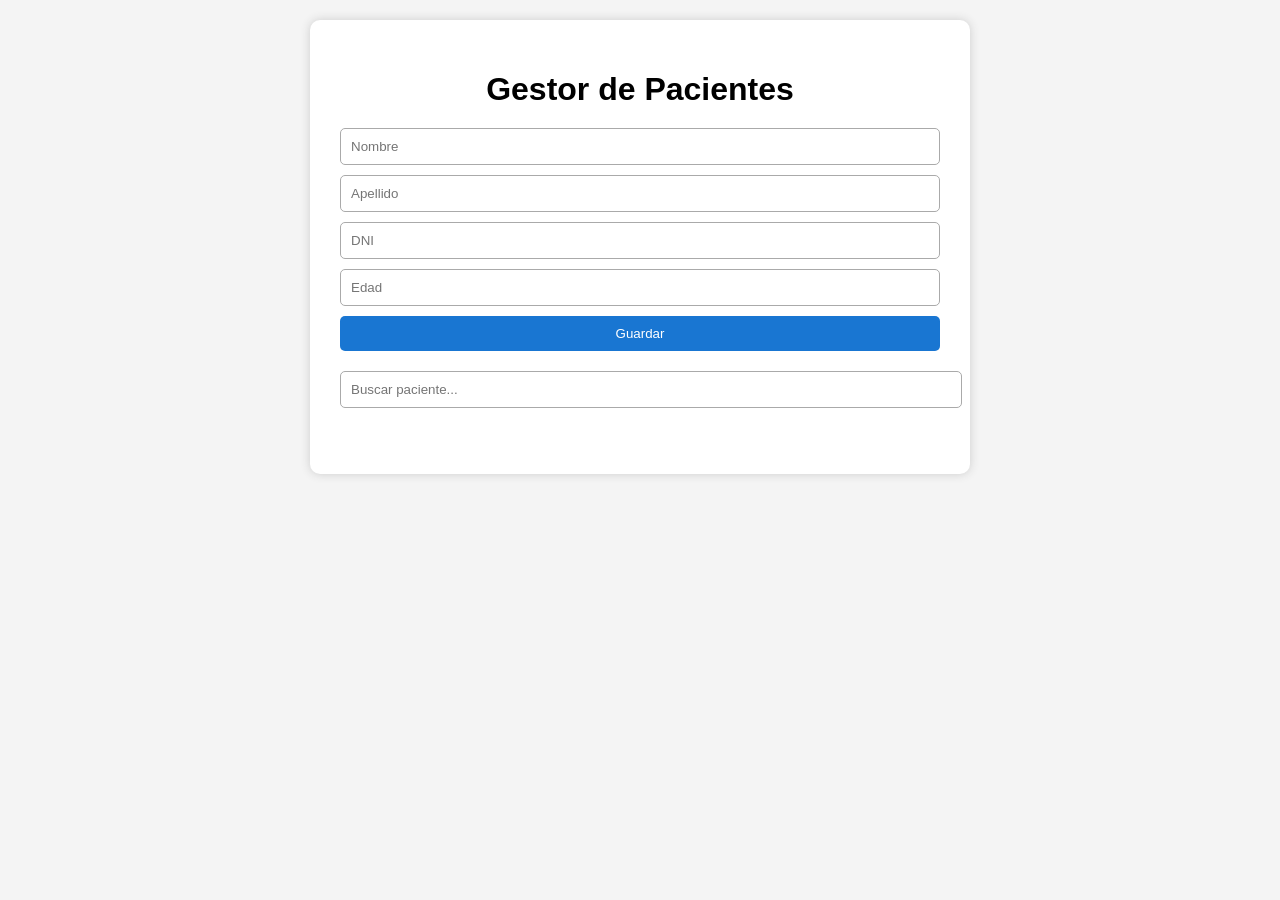
<file: index.html>
<!DOCTYPE html>
<html lang="es">
<head>
  <meta charset="UTF-8" />
  <meta name="viewport" content="width=device-width, initial-scale=1.0"/>
  <title>Gestor de Pacientes</title>
  <link rel="stylesheet" href="style.css" />
</head>
<body>
  <div class="container">
    <h1>Gestor de Pacientes</h1>
    
    <!-- Formulario -->
    <form id="patientForm">
      <input type="text" id="nombre" placeholder="Nombre" required />
      <input type="text" id="apellido" placeholder="Apellido" required />
      <input type="text" id="dni" placeholder="DNI" required />
      <input type="number" id="edad" placeholder="Edad" required />
      <button type="submit">Guardar</button>
    </form>

    <!-- Buscador -->
    <input type="text" id="buscar" placeholder="Buscar paciente..." />

    <!-- Lista de pacientes -->
    <ul id="listaPacientes"></ul>
  </div>

  <script src="app.js"></script> 
</body>
</html>
</file>
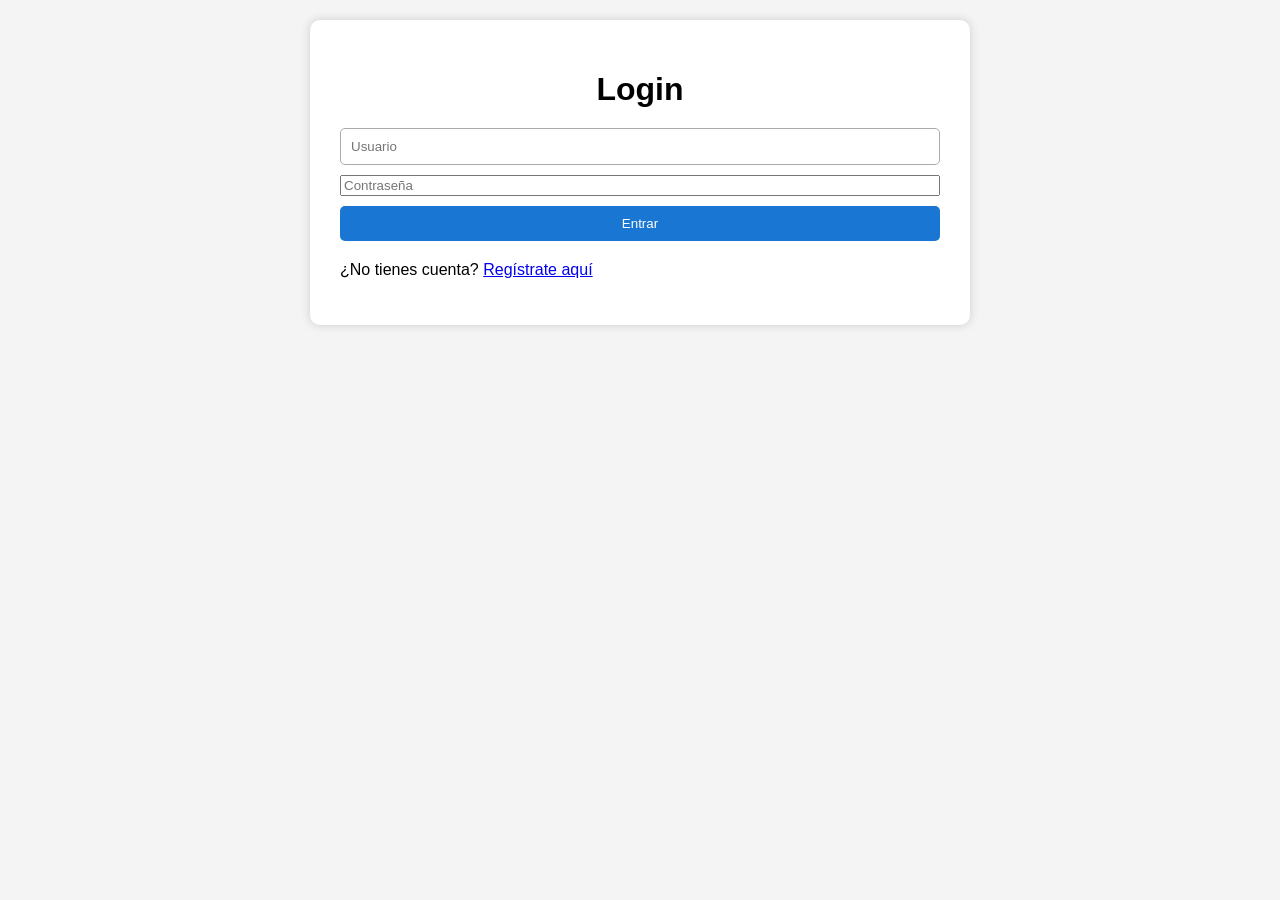
<file: login.html>
<!DOCTYPE html>
<html lang="es">
<head>
  <meta charset="UTF-8" />
  <meta name="viewport" content="width=device-width, initial-scale=1.0"/>
  <title>Login</title>
  <link rel="stylesheet" href="style.css" />
</head>
<body>
  <div class="container">
    <h1>Login</h1>

    <form id="loginForm">
      <input type="text" id="loginUser" placeholder="Usuario" required />
      <input type="password" id="loginPass" placeholder="Contraseña" required />
      <button type="submit">Entrar</button>
    </form>

    <p>¿No tienes cuenta? <a href="register.html">Regístrate aquí</a></p>
  </div>

  <script src="auth.js"></script>
  <script>
    const loginForm = document.getElementById("loginForm");

    loginForm.addEventListener("submit", (e) => {
      e.preventDefault();
      const user = document.getElementById("loginUser").value.trim();
      const pass = document.getElementById("loginPass").value;

      if (Auth.login(user, pass)) {
        window.location.href = "index.html";
      }
    });
  </script>
</body>
</html>
</file>
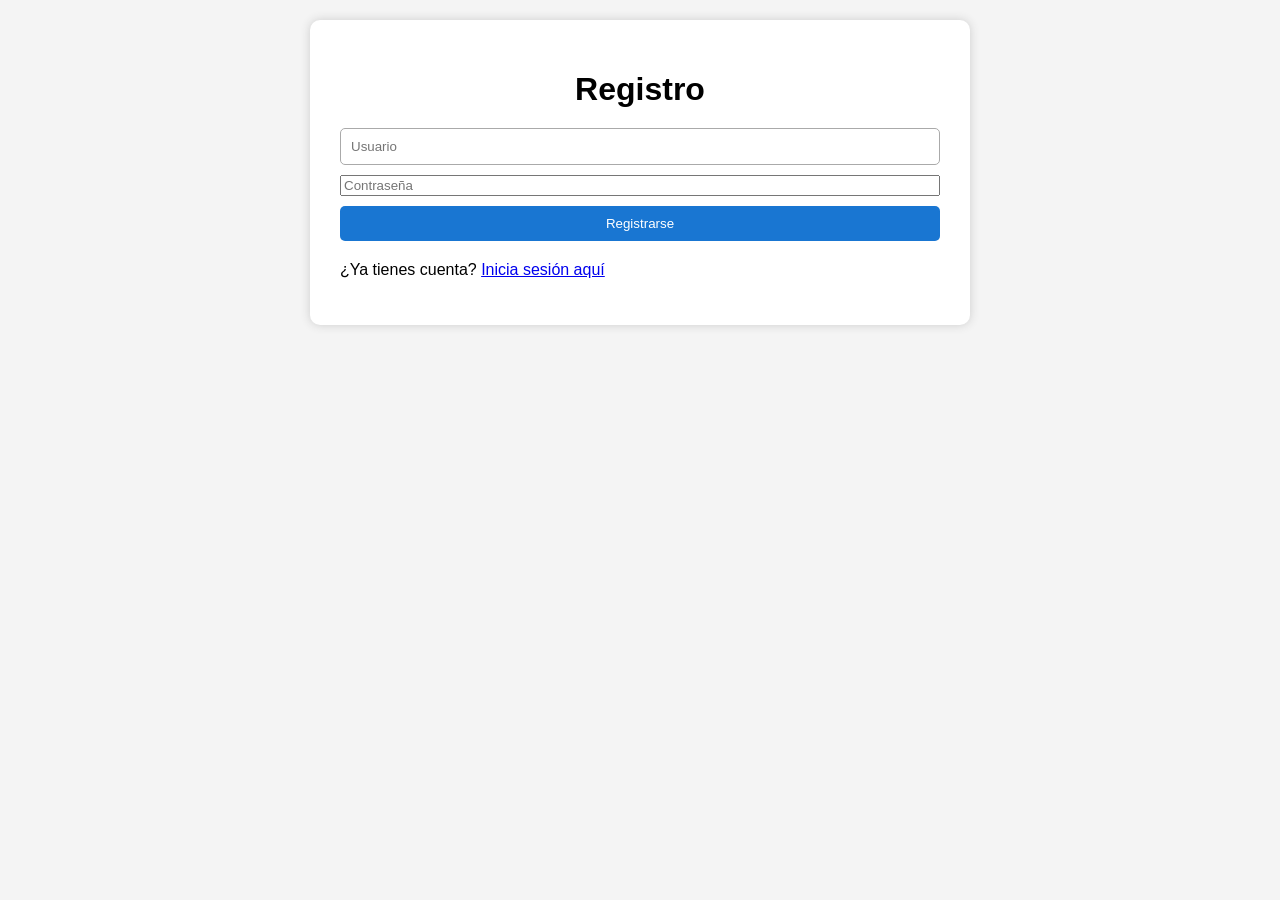
<file: register.html>
<!DOCTYPE html>
<html lang="es">
<head>
  <meta charset="UTF-8" />
  <meta name="viewport" content="width=device-width, initial-scale=1.0"/>
  <title>Registro</title>
  <link rel="stylesheet" href="style.css" />
</head>
<body>
  <div class="container">
    <h1>Registro</h1>

    <form id="registerForm">
      <input type="text" id="registerUser" placeholder="Usuario" required />
      <input type="password" id="registerPass" placeholder="Contraseña" required />
      <button type="submit">Registrarse</button>
    </form>

    <p>¿Ya tienes cuenta? <a href="login.html">Inicia sesión aquí</a></p>
  </div>

  <script src="auth.js"></script>
  <script>
    const registerForm = document.getElementById("registerForm");

    registerForm.addEventListener("submit", (e) => {
      e.preventDefault();
      const user = document.getElementById("registerUser").value.trim();
      const pass = document.getElementById("registerPass").value;

      if (Auth.register(user, pass)) {
        window.location.href = "login.html";
      }
    });
  </script>
</body>
</html>
</file>
<file: style.css>
body {
    font-family: Arial, sans-serif;
    background-color: #f4f4f4;
    margin: 0;
    padding: 20px;
  }
  
  .container {
    max-width: 600px;
    margin: auto;
    background: #fff;
    padding: 30px;
    border-radius: 10px;
    box-shadow: 0 0 10px #ccc;
  }
  
  h1 {
    text-align: center;
    margin-bottom: 20px;
  }
  
  form {
    display: grid;
    gap: 10px;
    margin-bottom: 20px;
  }
  
  input[type="text"],
  input[type="number"] {
    padding: 10px;
    border: 1px solid #aaa;
    border-radius: 5px;
  }
  
  button {
    padding: 10px;
    background-color: #1976d2;
    color: #fff;
    border: none;
    border-radius: 5px;
    cursor: pointer;
  }
  
  button:hover {
    background-color: #1565c0;
  }
  
  #buscar {
    width: 100%;
    padding: 10px;
    margin-bottom: 20px;
  }
  
  ul {
    list-style: none;
    padding: 0;
  }
  
  .paciente {
    background: #e3f2fd;
    padding: 15px;
    margin-bottom: 10px;
    border-radius: 5px;
    position: relative;
  }
  
  .paciente p {
    margin: 5px 0;
  }
  
  .paciente button {
    margin-right: 10px;
    background-color: #ffa726;
  }
  
  .paciente button:last-child {
    background-color: #ef5350;
  }
</file>
